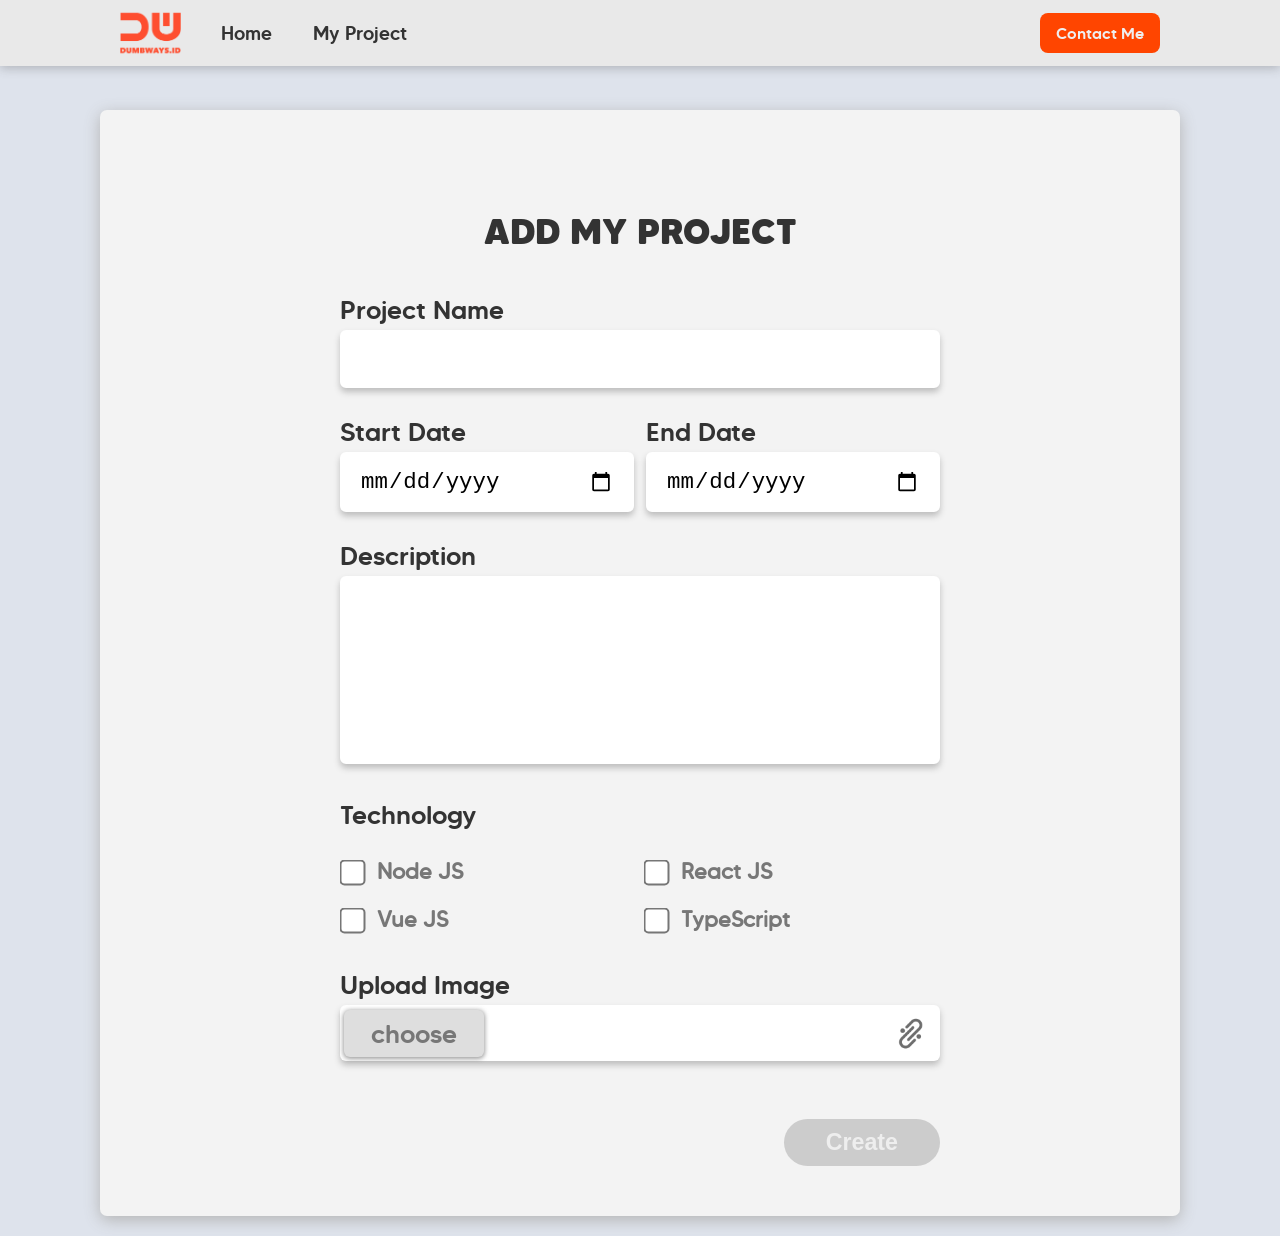
<file: views/myProjectForm.html>
<!DOCTYPE html>
<html lang="en">
<head>
    <title>Dumbways Day 8 Task</title>
    <link rel="stylesheet" href="../public/css/navigasi.css">
    <link rel="stylesheet" href="../public/css/font.css">
    <link rel="stylesheet" href="../public/css/myProjectForm.css">
    <link rel="stylesheet" href="../public/css/body.css">
    <link rel="icon" type="image/x-icon" href="../public/favicon/favicon.ico">
</head>
<body>
    
    <nav>
        <div class="kotakNav">
            <div class="navLeft">
                <ul>
                    <li>
                        <a href="/"><img src="../public/img/dumbways.png" alt="Dumbways Logo" class="logo"></a>
                    </li>
                    <li>
                        <a href="/">Home</a>
                    </li>
                    <li>
                        <a href="/project">My Project</a>
                    </li>
                </ul>
            </div>
        
            <div class="contact">
                <div>
                    <a href="/contact">Contact Me</a>
                </div>
            </div>
        </div>
    </nav>
    
    <section class="form">    
        <div class="judul">
            <h1>ADD MY PROJECT</h1>
        </div>
    
        <form action="/add-project" method="POST">
            <div>
                <label>
                    Project Name
                    <input type="text" class="projectName input" name="projectName">
                </label>
            </div>
    
            <div class="date">
                <label>
                    Start Date
                    <input type="date" class="startDate input" name="startDate">
                </label>
                <label>
                    End Date
                    <input type="date" class="endDate input" name="endDate">
                </label>
            </div>
            
            <div>
                <label>
                    Description
                    <textarea name="description" class="description input" cols="30" rows="6"></textarea>
                </label>
            </div>
    
            <div>
                <label>
                    Technology
                    <div class="checkbox">
                        <label>
                            <input type="checkbox" name="techno" class="nodeJs lgcb" value="Node JS">
                            Node JS
                        </label>
                        <label>
                            <input type="checkbox" name="techno" class="reactJs lgcb" value="React JS">
                            React JS
                        </label>
                        <label>
                            <input type="checkbox" name="techno" class="vueJs lgcb" value="Vue JS">
                            Vue JS
                        </label>
                        <label>
                            <input type="checkbox" name="techno" class="typeScript lgcb" value="TypeScript">
                            TypeScript
                        </label>
                    </div>
                    
                </label>
            </div>
    
            <div>
                <label>
                    Upload Image
                    <div class="upload">
                        <div class="choose" style="cursor: pointer;">choose</div>
                        <img src="../public/img/link.png" alt="Choose Image" class="linkLogo">
                        <input type="file" accept="image/png, image/jpeg" class="uploadImg" style="visibility:hidden;">
                    </div>
                    
                </label>
            </div>
            <div class="submit">
                <button class="create">Create</button>
            </div>
        </form>
    </section>

    <script src="../public/js/requiredForMyProjectForm.js"></script>
</body>
</html>
</file>
<file: public/css/navigasi.css>
nav {
    width: 100%;
    background-color: rgb(233, 233, 233);
    position: fixed;
    top: 0;
    box-shadow: 0 2px 10px rgba(65, 65, 65, 0.3);
    z-index: 9999;
}

.kotakNav {
    max-width: 1080px;
    min-width: 940px;
    margin: 0 auto;
    padding: 8px 20px 8px 20px;
    box-sizing: border-box;
    display: flex;
    justify-content: space-between;
    background-color: rgb(233, 233, 233);
}

.navLeft ul {
    display: flex;
    list-style: none;
    align-items: center;
    min-width: 300px;
}

.navLeft ul:nth-child(1) li:nth-child(1){
    width: 24%;
}

.navLeft ul:nth-child(1) li:nth-child(2){
    width: 36%;
    text-align: center;
}

.navLeft ul:nth-child(1) li:nth-child(3){
    width: 40%;
    text-align: center;
}

.navLeft li a {
    color: #333;
    font-size: 1.2rem;
}

.navLeft li a:hover {
    color: #999;
}

.navLeft li:nth-child(1) a {
    display: block;
    height: 50px;
    background-color: rgb(233, 233, 233);
}
.logo {
    height: 100%;
}


.contact {
    display: flex;
    flex: 50%;
    justify-content: flex-end;
    align-items: center;
}

.contact div {
    background-color: orangered;
    padding: 10px 16px;
    border-radius: 8px;
}

.contact div:hover {
    background-color: #999;
}

.contact div a {
    color: #efefef;
}
</file>
<file: public/css/font.css>
@font-face {
    font-family: 'made_tommy_softblack';
    src: url(../font/made_tommy_soft_black-webfont.woff) format('woff');
    font-weight: normal;
    font-style: normal;

}


@font-face {
    font-family: 'made_tommy_softbold';
    src: url(../font/made_tommy_soft_bold-webfont.woff) format('woff');
    font-weight: normal;
    font-style: normal;

}


@font-face {
    font-family: 'made_tommy_softextrabold';
    src: url(../font/made_tommy_soft_extrabold-webfont.woff) format('woff');
    font-weight: normal;
    font-style: normal;

}


@font-face {
    font-family: 'made_tommy_softlight';
    src: url(../font/made_tommy_soft_light-webfont.woff) format('woff');
    font-weight: normal;
    font-style: normal;

}


@font-face {
    font-family: 'made_tommy_softmedium';
    src: url(../font/made_tommy_soft_medium-webfont.woff) format('woff');
    font-weight: normal;
    font-style: normal;

}


@font-face {
    font-family: 'made_tommy_softregular';
    src: url(../font/made_tommy_soft_regular-webfont.woff) format('woff');
    font-weight: normal;
    font-style: normal;

}


@font-face {
    font-family: 'made_tommy_softthin';
    src: url(../font/made_tommy_soft_thin-webfont.woff) format('woff');
    font-weight: normal;
    font-style: normal;

}
</file>
<file: public/css/myProjectForm.css>
.form {
    max-width: 1080px;
    min-width: 940px;
    border-radius: 7px;
    box-shadow: 0px 4px 16px rgb(180, 180, 180);
    margin: 110px auto 20px;
    padding: 40px 0 50px;
    background-color: rgb(243, 243, 243);
}

.judul {
    width: 100%;
    padding: 60px 0 40px;
    text-align: center;
}

.judul h1 {
    font-family: 'made_tommy_softextrabold';
    font-size: 2.2rem;
}


form {
    width: 600px;
    margin: 0px auto;
    font-size: 1.6rem;
}

form .date {
    display: flex;
    justify-content: space-between;
}

.date label:first-child {
    width: 49%;
}

.date label:last-child {
    width: 49%;
}

.date label:last-child input {
    width: 100%;
}

.input, textarea {
    width: 100%;
    box-sizing: border-box;
    border: 2px solid rgb(255, 255, 255);
    border-radius: 6px;
    margin: 4px 0 28px;
    padding: 14px 18px;
    box-shadow: 0 4px 6px rgb(189, 189, 189);
    font-size: 1.4rem;
    background-color: white;
}

.checkbox {
    width: 100%;
    box-sizing: border-box;
    border: 2px solid rgba(255, 255, 255, 0);
    margin: 4px 0 34px;
    font-size: 1.4rem;
    display: flex;
    justify-content: space-between;
    flex-wrap: wrap;
}

.checkbox label {
    width: 49%;
    padding: 20px 0 0;
    font-size: 1.4rem;
    font-family: 'made_tommy_softregular';
    font-weight: 600;
    color: #777;
}

.checkbox input.lgcb {
    transform: scale(2);
    margin-left: 4px;
    margin-right: 12px;
}

::placeholder{
    color: red;
}

textarea {
    resize: none;
}

.upload {
    width: 100%;
    height: 56px;
    box-sizing: border-box;
    border: 2px solid rgba(204, 204, 204, 0);
    border-radius: 6px;
    margin: 4px 0 28px;
    box-shadow: 0 4px 6px rgb(189, 189, 189);
    position: relative;
    background-color: white;
    display: flex;
    justify-content: space-between;
    align-items: center;
    padding: 1px 2px 0 2px;
}

.choose {
    width: 140px;
    height: 94%;
    border-radius: 6px;
    background-color: #dedede;
    color: #777;
    box-shadow: 0 1px 4px 1px rgba(121, 121, 121, 0.7);
    display: flex;
    align-items: center;
    justify-content: center;
}

.choose:hover {
    background-color: #333;
    color: #ccc;
}

.uploadImg {
    width: 100%;
    padding: 16px 18px;
    position: absolute;
    left: 0;
    top: 0;
}

.linkLogo {
    height: 100%;
}

.submit {
    display: flex;
    flex-direction: row-reverse;
}

button {
    background-color: #ccc;
    color: #eee;
    border: none;
    border-radius: 50px;
    padding: 10px 42px;
    margin: 30px 0 0;
    font-weight: bold;
    font-size: 1.45rem;
}
</file>
<file: public/css/body.css>
* {
    margin: 0;
    padding: 0;
    text-decoration: none;
}

body {
    font-family: 'made_tommy_softmedium';
    color: #333;
    background-color: rgb(222, 227, 236);
    overflow-y: scroll;
}
</file>
